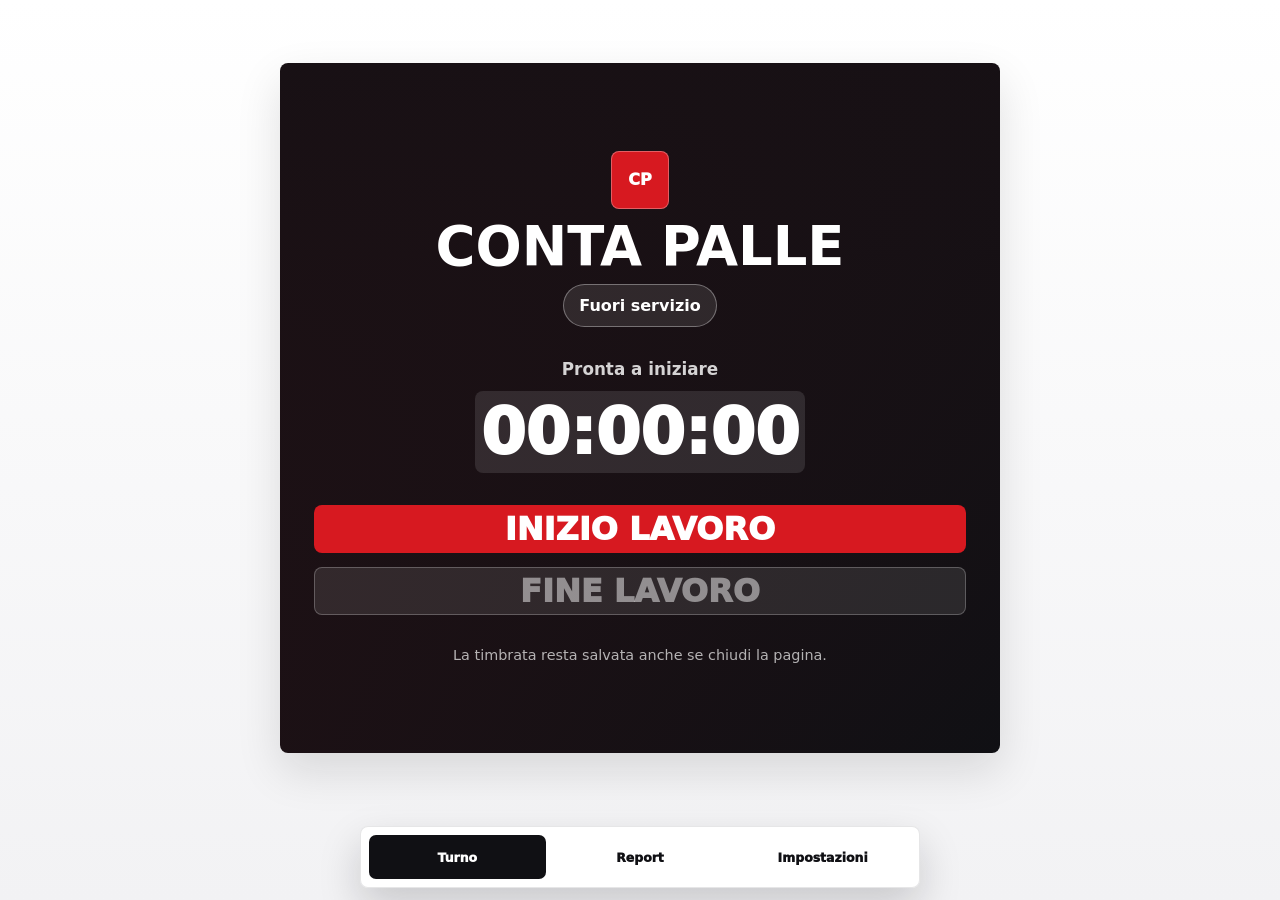
<file: index.html>
<!doctype html>
<html lang="it">
  <head>
    <meta charset="utf-8">
    <meta name="viewport" content="width=device-width, initial-scale=1">
    <meta http-equiv="refresh" content="0; url=./timecard/">
    <title>CONTA PALLE</title>
    <style>
      body {
        min-height: 100vh;
        display: grid;
        place-items: center;
        margin: 0;
        font-family: system-ui, -apple-system, BlinkMacSystemFont, "Segoe UI", sans-serif;
        color: #101014;
        background: #ffffff;
      }

      a {
        color: #d71920;
        font-weight: 800;
      }
    </style>
  </head>
  <body>
    <p>Sto aprendo <a href="./timecard/">CONTA PALLE</a>.</p>
    <script>
      window.location.replace("./timecard/");
    </script>
  </body>
</html>
</file>
<file: timecard/styles.css>
:root {
  color-scheme: light;
  --red: #d71920;
  --red-dark: #9d1117;
  --black: #101014;
  --ink: #232329;
  --muted: #6f7078;
  --line: #e6e6ea;
  --panel: #ffffff;
  --soft: #f7f7f8;
  --shadow: 0 18px 45px rgba(16, 16, 20, 0.12);
}

* {
  box-sizing: border-box;
}

html {
  min-height: 100%;
}

body {
  margin: 0;
  min-height: 100vh;
  font-family: Inter, ui-sans-serif, system-ui, -apple-system, BlinkMacSystemFont, "Segoe UI", sans-serif;
  color: var(--ink);
  background: linear-gradient(180deg, #ffffff 0%, #f2f2f4 100%);
  -webkit-tap-highlight-color: rgba(215, 25, 32, 0.16);
}

button,
input,
select {
  font: inherit;
}

button {
  cursor: pointer;
}

h1,
h2,
p {
  margin-top: 0;
}

h1 {
  margin-bottom: 0;
  color: var(--black);
  font-size: clamp(2rem, 9vw, 3.4rem);
  line-height: 0.95;
  letter-spacing: 0;
}

h2 {
  margin-bottom: 0;
  color: var(--black);
  font-size: 1.24rem;
  line-height: 1.2;
}

.app-shell {
  width: min(720px, calc(100% - 24px));
  margin: 0 auto;
  padding: max(14px, env(safe-area-inset-top)) 0 max(98px, env(safe-area-inset-bottom));
}

.view {
  display: none;
}

.view.active {
  display: block;
}

.home-view.active {
  min-height: calc(100svh - 112px);
  display: grid;
  align-items: center;
}

.home-card {
  min-height: min(690px, calc(100svh - 124px));
  display: grid;
  grid-template-rows: auto auto auto auto;
  align-content: center;
  gap: clamp(18px, 4vh, 32px);
  padding: clamp(18px, 6vw, 34px);
  border-radius: 8px;
  color: #ffffff;
  background:
    linear-gradient(160deg, rgba(16, 16, 20, 0.96), rgba(16, 16, 20, 0.86)),
    linear-gradient(135deg, var(--red), var(--black));
  box-shadow: var(--shadow);
}

.home-brand {
  display: grid;
  justify-items: center;
  gap: 12px;
  text-align: center;
}

.home-brand h1 {
  color: #ffffff;
}

.brand-mark {
  width: 58px;
  height: 58px;
  display: grid;
  place-items: center;
  border: 1px solid rgba(255, 255, 255, 0.3);
  border-radius: 8px;
  color: #ffffff;
  font-weight: 950;
  background: var(--red);
}

.status-pill {
  min-width: 142px;
  padding: 11px 15px;
  border: 1px solid rgba(255, 255, 255, 0.34);
  border-radius: 999px;
  text-align: center;
  font-weight: 900;
  background: rgba(255, 255, 255, 0.1);
}

.status-pill.active {
  border-color: #ffffff;
  background: var(--red);
}

.punch-state {
  display: grid;
  justify-items: center;
  gap: 12px;
  text-align: center;
}

.punch-state p {
  margin-bottom: 0;
  color: rgba(255, 255, 255, 0.82);
  font-size: 1.05rem;
  font-weight: 800;
}

.live-clock {
  width: min(100%, 330px);
  min-height: 82px;
  display: grid;
  place-items: center;
  border-radius: 8px;
  color: #ffffff;
  font-size: clamp(2.1rem, 13vw, 4rem);
  font-weight: 950;
  background: rgba(255, 255, 255, 0.11);
}

.punch-actions {
  display: grid;
  gap: 14px;
}

.punch-button {
  min-height: clamp(86px, 18vh, 132px);
  font-size: clamp(1.15rem, 5vw, 2rem);
}

.primary-button,
.secondary-button,
.icon-button {
  min-height: 48px;
  border: 0;
  border-radius: 8px;
  font-weight: 950;
}

.primary-button {
  color: #ffffff;
  background: var(--red);
}

.primary-button:hover {
  background: var(--red-dark);
}

.secondary-button {
  color: var(--black);
  border: 1px solid var(--black);
  background: #ffffff;
}

.secondary-button:hover {
  color: #ffffff;
  background: var(--black);
}

.secondary-button:disabled {
  cursor: not-allowed;
  color: rgba(255, 255, 255, 0.48);
  border-color: rgba(255, 255, 255, 0.24);
  background: rgba(255, 255, 255, 0.1);
}

.full-width {
  width: 100%;
}

.hint {
  min-height: 18px;
  margin: 0;
  color: var(--muted);
  font-size: 0.9rem;
}

.home-card .hint {
  color: rgba(255, 255, 255, 0.68);
  text-align: center;
}

.screen-header {
  padding: 18px 2px 14px;
}

.screen-header h1 {
  font-size: clamp(2rem, 9vw, 3rem);
}

.label {
  margin: 0 0 7px;
  color: var(--red);
  font-size: 0.74rem;
  font-weight: 900;
  letter-spacing: 0;
  text-transform: uppercase;
}

.panel {
  margin-bottom: 14px;
  padding: 20px;
  border: 1px solid var(--line);
  border-radius: 8px;
  background: var(--panel);
  box-shadow: 0 10px 30px rgba(16, 16, 20, 0.06);
}

.panel-header,
.month-controls {
  display: flex;
  align-items: center;
  justify-content: space-between;
  gap: 16px;
}

.month-controls {
  margin-bottom: 18px;
}

.icon-button {
  width: 48px;
  flex: 0 0 48px;
  color: #ffffff;
  background: var(--black);
}

.stat-grid {
  display: grid;
  grid-template-columns: repeat(2, minmax(0, 1fr));
  gap: 10px;
  margin-bottom: 18px;
}

.stat {
  min-height: 92px;
  padding: 15px;
  border-radius: 8px;
  background: var(--soft);
}

.stat span {
  display: block;
  margin-bottom: 8px;
  color: var(--muted);
  font-size: 0.82rem;
  font-weight: 850;
}

.stat strong {
  display: block;
  color: var(--black);
  font-size: clamp(1.2rem, 6vw, 1.7rem);
  line-height: 1.1;
}

.form-stack {
  display: grid;
  gap: 14px;
  margin-top: 18px;
}

.two-columns {
  display: grid;
  grid-template-columns: 1fr 1fr;
  gap: 12px;
}

.field {
  display: grid;
  gap: 7px;
  color: var(--muted);
  font-size: 0.9rem;
  font-weight: 800;
}

.field input,
.field select {
  min-height: 48px;
  width: 100%;
  border: 1px solid var(--line);
  border-radius: 8px;
  padding: 0 13px;
  color: var(--ink);
  background: #ffffff;
  outline: none;
}

.field input:focus,
.field select:focus {
  border-color: var(--red);
  box-shadow: 0 0 0 3px rgba(215, 25, 32, 0.14);
}

.shift-list {
  display: grid;
  gap: 10px;
  margin-top: 16px;
}

.shift-item {
  display: flex;
  align-items: center;
  justify-content: space-between;
  gap: 14px;
  min-height: 88px;
  padding: 15px;
  border: 1px solid var(--line);
  border-left: 5px solid var(--red);
  border-radius: 8px;
  background: #ffffff;
}

.shift-date {
  display: block;
  color: var(--black);
  font-size: 1rem;
}

.shift-meta,
.shift-note {
  margin: 4px 0 0;
  color: var(--muted);
  line-height: 1.35;
}

.shift-note:empty {
  display: none;
}

.shift-actions {
  display: grid;
  justify-items: end;
  gap: 8px;
  min-width: 112px;
}

.shift-pay {
  color: var(--black);
  font-weight: 950;
}

.text-button {
  border: 0;
  padding: 0;
  color: var(--red);
  font-weight: 900;
  background: transparent;
}

.empty-state {
  min-height: 120px;
  display: grid;
  place-items: center;
  border: 1px dashed #d0d0d5;
  border-radius: 8px;
  color: var(--muted);
  text-align: center;
  background: var(--soft);
}

.bottom-nav {
  position: fixed;
  left: 50%;
  bottom: max(12px, env(safe-area-inset-bottom));
  z-index: 30;
  width: min(560px, calc(100% - 24px));
  min-height: 62px;
  display: grid;
  grid-template-columns: repeat(3, 1fr);
  gap: 6px;
  padding: 8px;
  border: 1px solid rgba(16, 16, 20, 0.1);
  border-radius: 8px;
  background: rgba(255, 255, 255, 0.95);
  box-shadow: 0 18px 42px rgba(16, 16, 20, 0.18);
  transform: translateX(-50%);
  backdrop-filter: blur(18px);
}

.bottom-nav a {
  min-width: 0;
  display: grid;
  place-items: center;
  border-radius: 7px;
  color: var(--black);
  font-size: 0.78rem;
  font-weight: 950;
  text-align: center;
  text-decoration: none;
}

.bottom-nav a:focus,
.bottom-nav a:hover,
.bottom-nav a.active {
  color: #ffffff;
  background: var(--black);
  outline: none;
}

@media (max-width: 520px) {
  .app-shell {
    width: min(100% - 20px, 720px);
    padding-top: max(10px, env(safe-area-inset-top));
  }

  .home-card {
    min-height: calc(100svh - 116px);
  }

  .two-columns,
  .stat-grid {
    grid-template-columns: 1fr;
  }

  .shift-item {
    align-items: stretch;
    flex-direction: column;
  }

  .shift-actions {
    justify-items: start;
    min-width: 0;
  }
}
</file>
